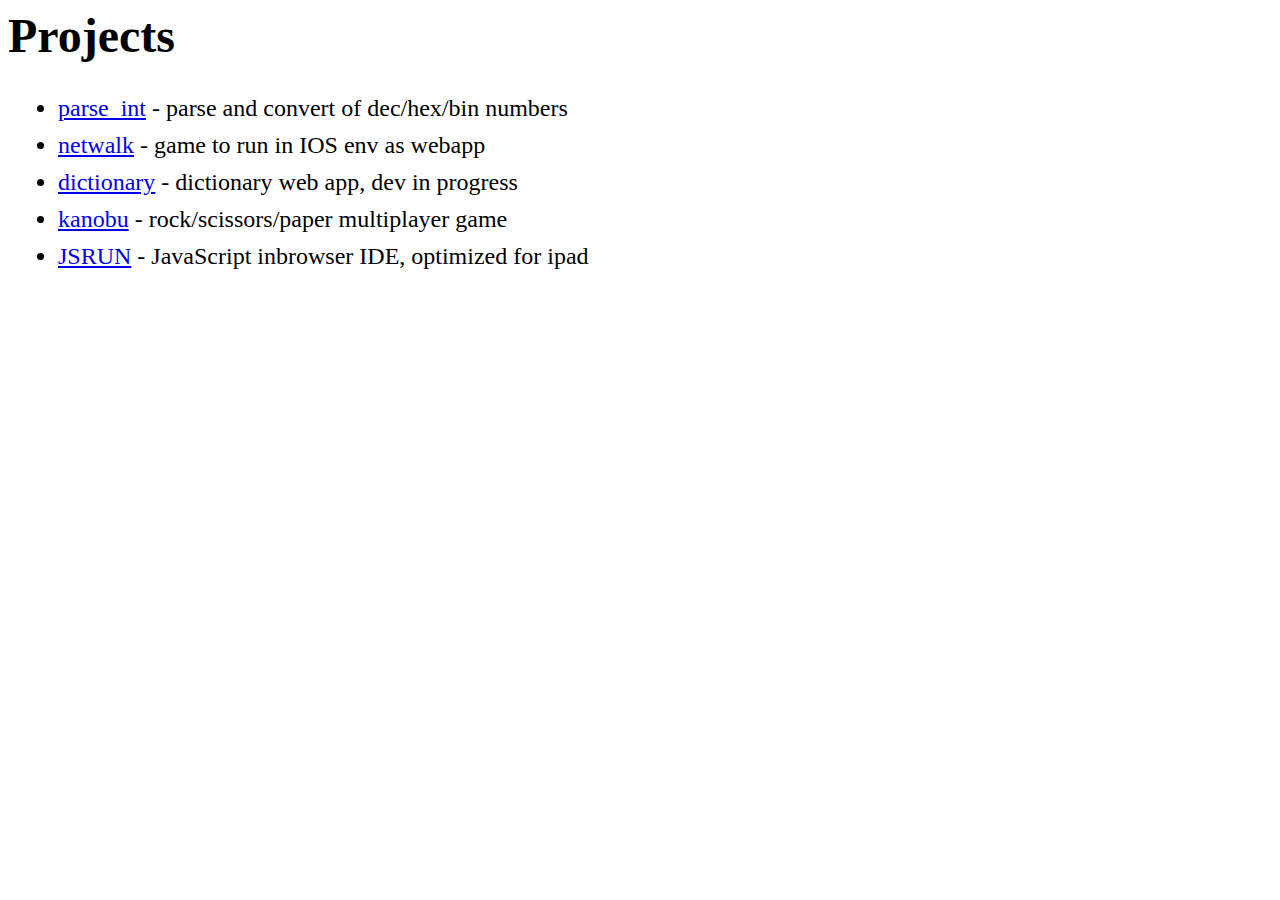
<file: index.html>
<html>
<head>
<title>Anton Teryaev's project list</title>
<style>
body {font-size:150%;}
li {margin:10px}
</style>
</head>
<body>
<h1>Projects</h1>
<ul>
    <li><a href="./parse_int/">parse_int</a> - parse and convert of dec/hex/bin numbers</li>
    <!--li><a href="./2score/l">2score</a> - game under development (<a href="./2score/test/test.html">ut</a>)</li-->
    <li><a href="./netwalk/">netwalk</a> - game to run in IOS env as webapp</li>
    <li><a href="./dictionary/">dictionary</a> - dictionary web app, dev in progress</li>
    <li><a href="./kanobu/">kanobu</a> - rock/scissors/paper multiplayer game</li>
	<li><a href="./jsrun/">JSRUN</a> - JavaScript inbrowser IDE, optimized for ipad</li>
</ul>
</body>
</html>
</file>
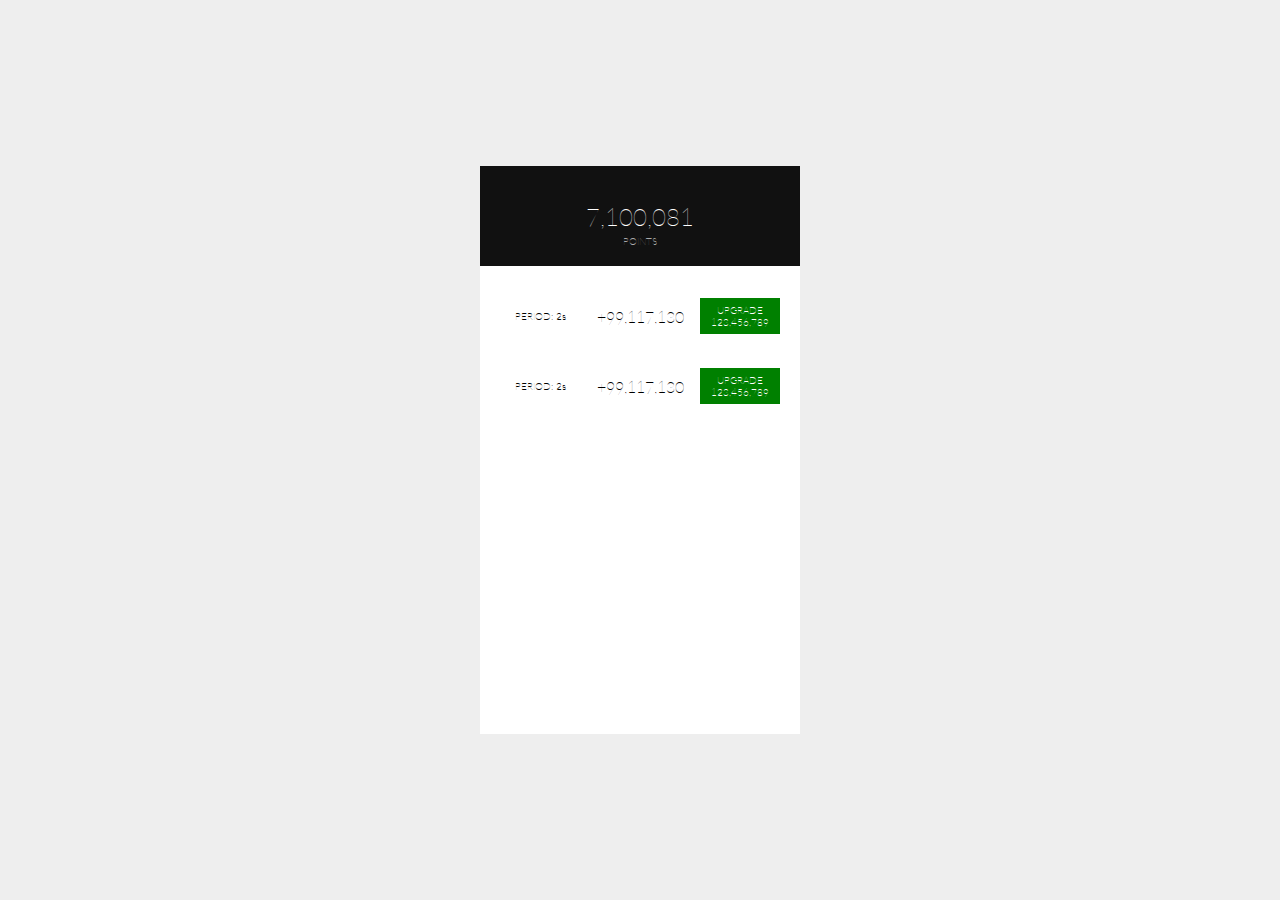
<file: 2score/index.html>
<!DOCTYPE html> 
<html>
<head>
	<meta charset="utf-8">
	<meta name="viewport" content="width=device-width, initial-scale=1.0, maximum-scale=1.0, xminimum-scale=1.0, user-scalable=no"/>
	<meta name="apple-mobile-web-app-capable" content="yes"/>
	<meta name="apple-mobile-web-app-status-bar-style" content="black-translucent"/>
	<meta name="apple-touch-fullscreen" content="yes"/>
	<meta name="format-detection" content="telephone=no"/>
	<meta name="touch-fullscreen" content="yes"/>
	<link href="https://fonts.googleapis.com/css?family=Lato:300,400,700,900,300italic,400italic,700italic,900italic" rel="stylesheet" type="text/css">
	
	<title>2score</title>
  
	<script src="../libs/animator.js"></script>
	<script src="../libs/divafw.js"></script>
	<script src="../libs/notifications.js"></script>
	<script src="js/score_generator.js"></script>
	<script src="js/bank.js"></script>
	<script src="game.js"></script>

	<style>
		body{padding:0;margin:0;background:#eee;}
		div.view{position:absolute;text-align:center;margin:auto;display:-webkit-box;-webkit-box-align:center;-webkit-box-pack:center;box-sizing: border-box;}
		div.view.scroll { z-index:-1;}
		* {-webkit-tap-highlight-color:rgba(0,0,0,0);-webkit-user-select:none;
			font-family:Lato, monospace,GeosansLight,GeosansLight,HelveticaNeue-CondensedBold,Helvetica Neue, Helvetica, HelveticaNeue-Light,ArialRoundedMTBold,times,tahoma,arial,Geometry, arial;
			xletter-spacing:1px;
			xfont-style:italic;
			font-weight: 100;
			
		}
		b {font-weight: 700;}
		#viewport>div {
			xbox-shadow:0 0 0px 1px rgba(0,0,0,0.25);xborder:1px solid red;
			webkit-transform:translate3d(0,0,0);
		}
	</style>
</head>

<body oncontextmenu="return false;"><div id="viewport" style="position:fixed;top:0;left:0;bottom:0;right:0;"></div></body>
</html>
</file>
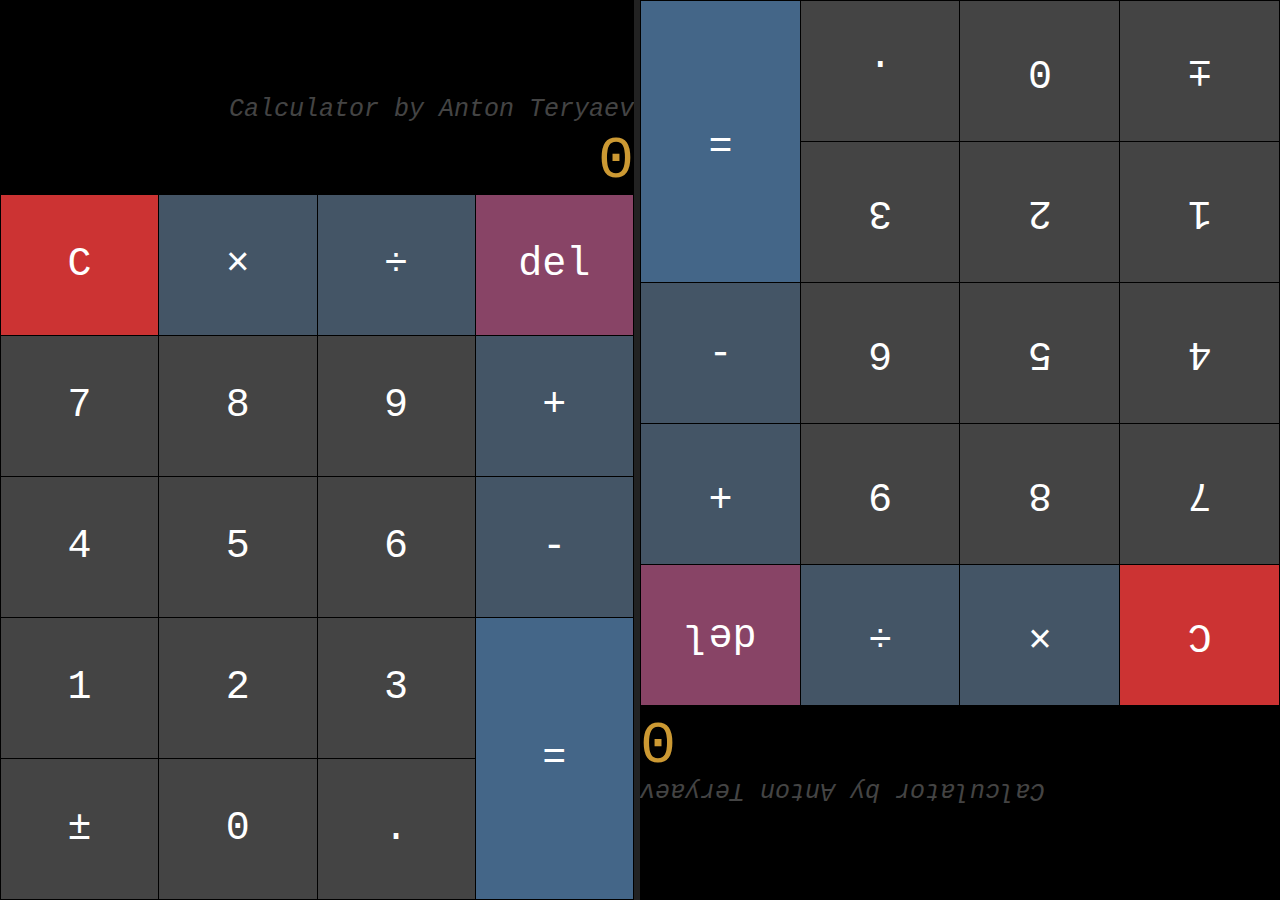
<file: 4calcs/index.html>
<!DOCTYPE html>
<html manifest="">

<title>4CALCS</title>
<link rel="apple-touch-icon" href="icon.png">
<link rel="icon" sizes="320x320" href="icon.png">
<meta name="apple-mobile-web-app-capable" content="yes">
<meta name="apple-mobile-web-app-status-bar-style" content="black">
<!--meta name="viewport" content="width=device-width, initial-scale=1.0, user-scalable=no, maximum-scale=2.0, minimum-scale=1.0"-->
<meta name="viewport" content="initial-scale=1.0, user-scalable=no, maximum-scale=1.0, minimum-scale=1.0">
<meta name="format-detection" content="telephone=no">
<meta content="text/html; charset=utf-8" http-equiv="Content-Type">

<script src="js/divafw.js"></script>
<script src="js/ui.js"></script>
<script src="js/calc.js"></script>
    
<style>
    body {padding:0;margin:0;background:#222;}
    div.view {position:absolute;margin:auto;display:-webkit-box;-webkit-box-align:center;-webkit-box-pack:center;box-sizing: border-box;}
    div.view.scroll { z-index:-1;}
    * {font-family:"Courier New";box-sizing:border-box;}
    input,input:active {-webkit-appearance:none;appearance:none;width:100%;border:0px;outline:0px;-webkit-tap-highlight-color:rgba(0,0,0,0);tap-highlight-color:rgba(0,0,0,0);}
    svg{display:block;margin:0;padding:0;display:-webkit-box;-webkit-box-align:center;-webkit-box-pack:center;box-sizing: border-box;}
</style>

<script>
window.onload = function() {
    
    function createUI() {
        var formula = new Formula();
        var ui = new CalcUI();

        function actionEqual(equalType) {

            var func = {"=":[function(e){return e;}, "", ""], 
                         "s":[function(e){return Math.sqrt(e);}, "&radic;(", ")"], 
                         "i":[function(e){return (1/e);}, "1/(", ")"]
                        }[equalType];


            var result = formula.evaluate(func[0]);
            ui.setHistory(func[1]+formula.getDisplay() +func[2] + " = " + result);
            formula.reset(result);
            ui.setDisplay(" = "+result);
        }

        ui.onDigit = function(digit) {formula.addDigit(digit);}
        ui.onOperator = function(oper) {formula.setOperator(oper);}
        ui.onBackspace = function() {formula.backspace();}
        ui.onClear = function() {formula.reset(0);}
        ui.onEqual = actionEqual;

        formula.onChange = function() {ui.setDisplay(formula.getDisplay());}
        return ui;
    }
    
    var ui = [createUI(), createUI(), createUI()];

    
    var ui_holder = [new AFW.View({top:0,left:0, right:"50%",marginRight:"0.5%", bottom:"0"}), 
                     new AFW.View({top:0,right:0,marginleft:"0.5%", left:"50%", bottom:"0"}),
                     new AFW.View({top:0,right:0,bottom:0,left:0})
                    ];
    ui_holder[0].appendChild(ui[0]);
    ui_holder[1].appendChild(ui[1]);
    ui_holder[2].appendChild(ui[2]);
    

    window.onresize = function() {
        AFW.removeChild(ui_holder[0]);
        AFW.removeChild(ui_holder[1]);
        AFW.removeChild(ui_holder[2]);
        
        document.getElementById("viewport").style.width = document.documentElement.clientWidth+"px";
        document.getElementById("viewport").style.height = document.documentElement.clientHeight+"px";
        
        if (document.documentElement.clientWidth > document.documentElement.clientHeight) {
            AFW.appendChild(ui_holder[0]);
            AFW.appendChild(ui_holder[1]);
            window.setTimeout(function() {ui[0].resize();ui[1].resize(true);}, 1);
        } else {
            AFW.appendChild(ui_holder[2]);
            window.setTimeout(function() {ui[2].resize();}, 1);
        }
    };

    window.onresize();

} //onload
</script>

<body>
<div id="viewport" style="position:fixed;top:0;left:0;"></div>
</body>

</html>
</file>
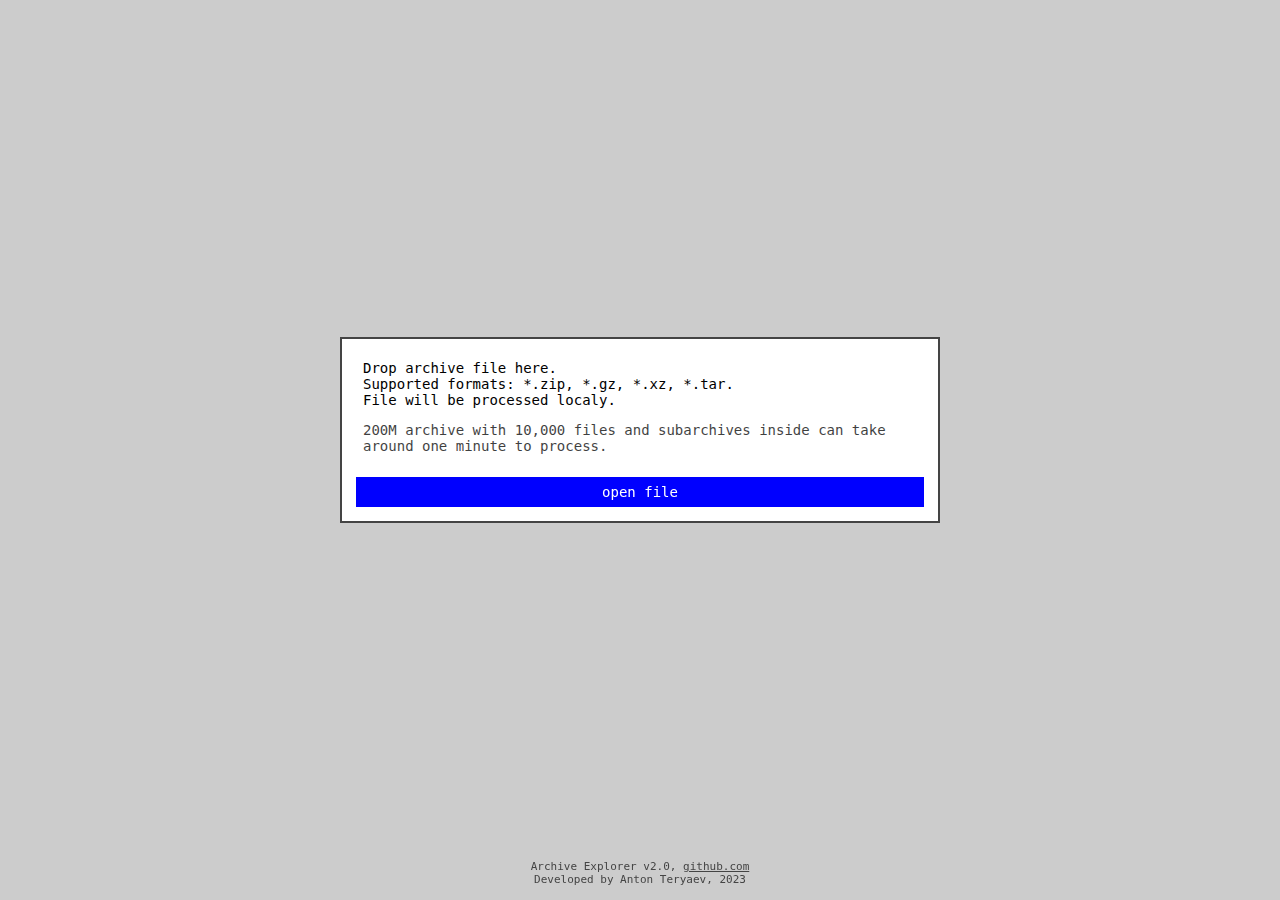
<file: archive-explorer/index.html>
<!doctype html><html lang="en"><head><meta charset="utf-8"/><meta name="viewport" content="width=device-width,initial-scale=1"/><meta name="theme-color" content="#000000"/><meta name="description" content="Archive content explorer. Supports XZ, ZIP, GZ, TAR formats."/><link rel="manifest" href="./manifest.json"/><title>Archive Explorer</title><script defer="defer" src="./static/js/main.196c10e8.js"></script><link href="./static/css/main.1c30b57f.css" rel="stylesheet"></head><body><noscript>You need to enable JavaScript to run this app.</noscript><div id="root"></div></body></html>
</file>
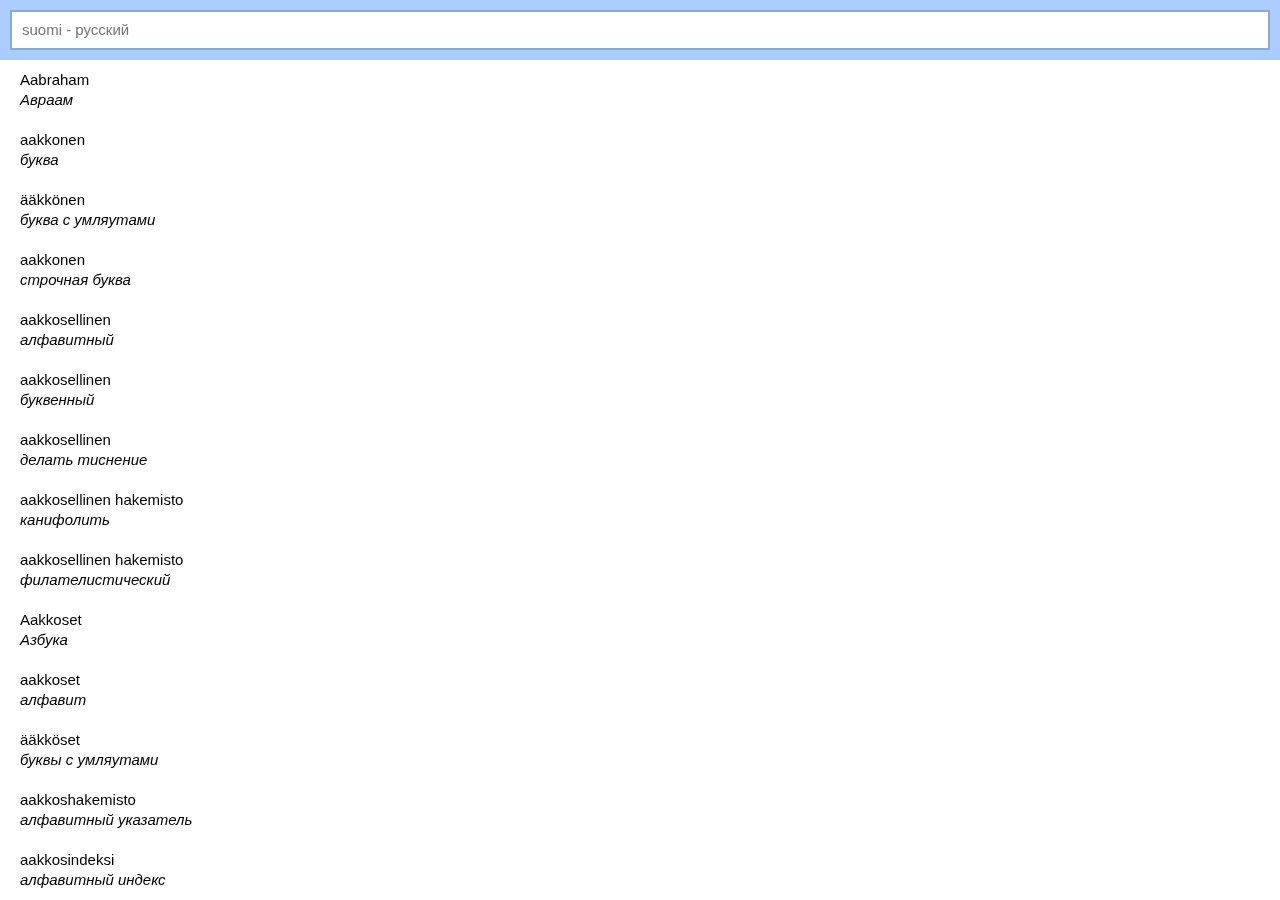
<file: dictionary/index.html>
<!DOCTYPE html>
<html manifest="dictionary.manifest">
<html>
    
<title>Suomi - Русский</title>
<link rel="apple-touch-icon" href="icon256.png">
<link rel="icon" sizes="256x256" href="icon256.png">
<meta charset="utf-8">
<meta name="viewport" content="width=device-width, initial-scale=1.0, user-scalable=no, maximum-scale=1.0, minimum-scale=1.0"/>
<meta name="apple-mobile-web-app-capable" content="yes"/>
<meta name="apple-mobile-web-app-status-bar-style" content="black"/>
<meta name="apple-touch-fullscreen" content="yes"/>
<meta name="format-detection" content="telephone=no"/>
<meta name="touch-fullscreen" content="yes"/>

<link href="./css/main.css" rel="stylesheet"/>
<script src="./js/dict.js"></script>
<script src="./js/dict_manager.js"></script>
<script src="./js/main.js"></script>
    
<body>
    <div id="webapp_content">
        <div style="background:#acf;position:fixed;height:60px;left:0;right:0;top:0px;z-index:2;">
            <form><input type="text" placeholder="suomi - русский" autocomplete="off" autocorrect="off" autocapitalize="off" spellcheck="false"/></form>
            <span id="clear_btn">
            <svg viewBox="0 0 60 60">
                <circle cx="30" cy="30" r="9" style="fill:#999"/>
                <path fill="none" stroke="#fff" stroke-width="2" d="M30,30 l-3,3 M30,30 l-3,-3 M30,30 l3,-3 M30,30 l3,3"/>
            </svg>
            </span>
        </div>
        <div id="result" style="">
            <div id="all"></div>
            <div id="load_next"></div>
        </div>
    </div>
</body>

</html>
</file>
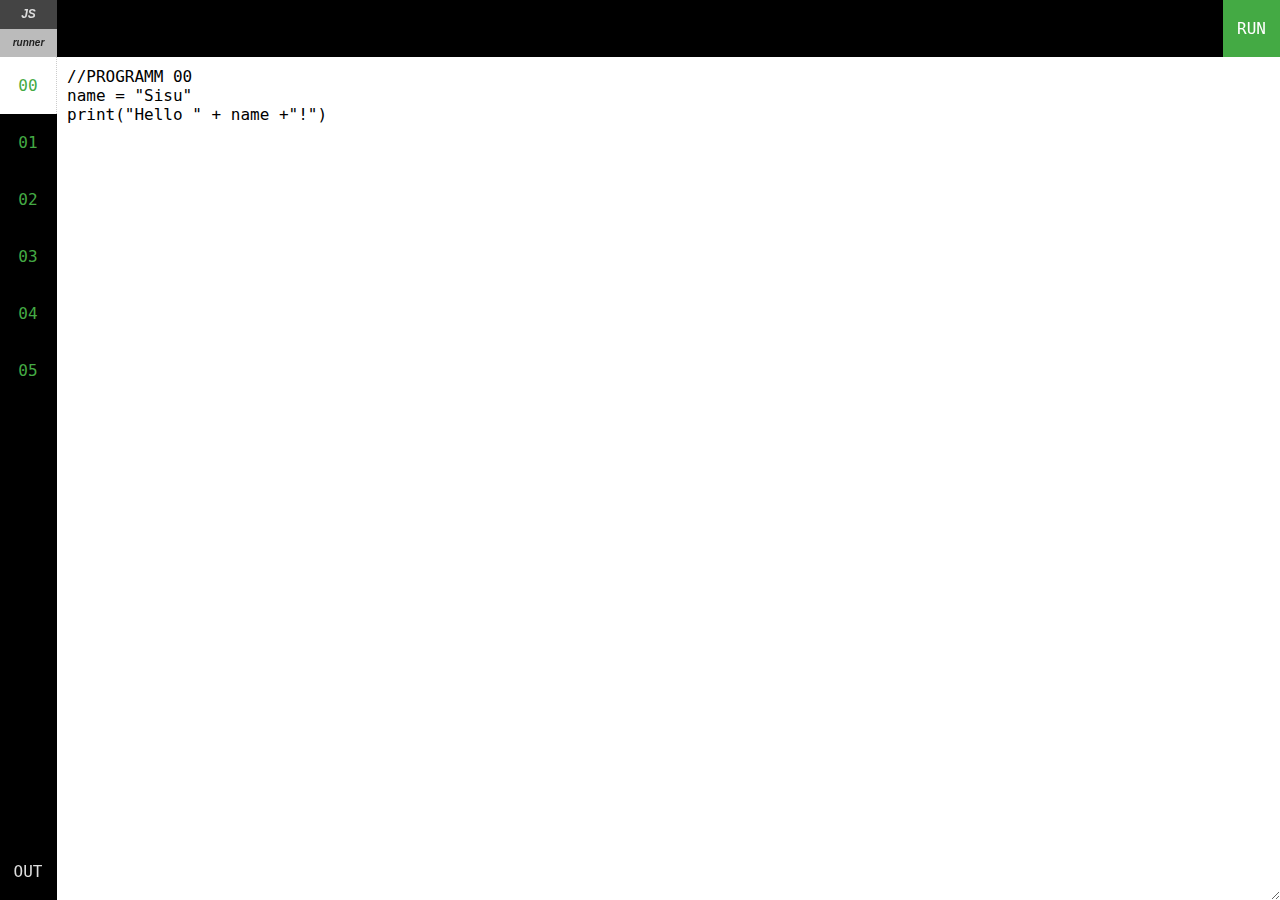
<file: jsrun/index.html>
<!DOCTYPE html>
<html manifest="">
<title>JSRUN</title>
<link rel="apple-touch-icon" href="icon.png">
<link rel="icon" sizes="200x200" href="icon.png">
<meta name="apple-mobile-web-app-capable" content="yes">
<meta name="apple-mobile-web-app-status-bar-style" content="black">
<meta name="viewport" content="width=device-width,initial-scale=1.0, maximum-scale=1.0, minimum-scale=1.0,user-scalable=0">
    <!--maximum-scale=2.0, minimum-scale=1.0-->
<meta name="format-detection" content="telephone=no">
<meta content="text/html; charset=utf-8" http-equiv="Content-Type">

<script src="js/utils.js"></script>
<script src="js/example.js"></script>
<script src="js/runner.js"></script>
<script src="js/afw.js"></script>
<script src="js/afw.textarea.js"></script>

<style>
html,body {padding:0;margin:0;background:#000;height:100%;overflow-y:scroll;-webkit-overflow-scrolling: touch;}
div.view {position:absolute;margin:auto;display:-webkit-box;-webkit-box-align:center;-webkit-box-pack:center;box-sizing: border-box;}
div.view.scroll { z-index:-1;}
* {box-sizing:border-box;font:16px monospace;}
textarea,input,input:active {-webkit-appearance:none;appearance:none;width:100%;border:0px;outline:0px;-webkit-tap-highlight-color:rgba(0,0,0,0);tap-highlight-color:rgba(0,0,0,0);border:0;border-radius:0}
svg{display:block;margin:0;padding:0;display:-webkit-box;-webkit-box-align:center;-webkit-box-pack:center;box-sizing:border-box;}
textarea {width:100%;height:100%;display:block;padding:5px 10px;}
</style>

<script>

var JsRunButton = function(bounds, txt, act) {
    var _this = this;
    var fg = bounds.color?bounds.color:"#fff";
    var bg = bounds.background?bounds.background:"#000";
    var longPressAction = null;
    var longPressActionDelay = 2000;
    var lbl_txt = new AFW.Label({top:0,right:0,left:0,bottom:0,color:fg}, txt);

    function longPressActionFunc() {
        if (longPressAction) longPressAction(_this);
        //console.log("longPressActionFunc")
    }
    
    this.setColors = function(pbg,pfg) {
        bg = pbg;
        fg = pfg;
        this.setBackground(bg);lbl_txt.setForeground(fg);
    }
    var superPressTimer = null;
    AFW.Button.call(this, bounds, act, 
                    function() {this.setBackground(fg);lbl_txt.setForeground(bg);if (!superPressTimer) superPressTimer=setTimeout(longPressActionFunc, longPressActionDelay)}, 
                    function() {this.setBackground(bg);lbl_txt.setForeground(fg);clearTimeout(superPressTimer);superPressTimer=null;});
    this.appendChild(lbl_txt);

    this.getTxt = function() {return txt;}
    this.setTxt = function(new_txt) {txt = new_txt;lbl_txt.setHtml(txt);}


    
    this.setLongPressAction = function(p_longact, p_delay) {
        longPressAction = p_longact;
        longPressActionDelay = p_delay;
    }
}

var JSRUN;// = {};
    
function loadState() {
    JSRUN = getLocalStorageValue("JSRUN");
    if (!JSRUN) {
        JSRUN = {outIsOn:false,programmText:programms,currentProgramm:0}
    }
}
    
loadState();
    
    
window.onload = function() {
    AFW.default.fontSize="auto";
    
    var WIDTH = 57;
    
    var view_logo = new AFW.Label({top:0,left:0,width:WIDTH,height:WIDTH/2,background:"#444",color:"#ddd",font:"italic bold 12px arial"},"JS");
    var view_logo2 = new AFW.Label({top:WIDTH/2,left:0,width:WIDTH,height:WIDTH/2,background:"#bbb",color:"#222",font:"italic bold 10px arial"},"runner");

    var view_print = new AFW.Textarea({bottom:0,top:0,right:0,left:WIDTH,top:"50%",background:"#ddd",xborder:"10px solid white"});
    var btn_out = new JsRunButton( {left:0,bottom:0,width:WIDTH,height:WIDTH,margin:0,background:"#ddd",color:"#000", borderRight:"1px dotted rgba(0,0,0,0.2)"}, "OUT", toggleOut);
    var view_code_out = new AFW.View({top:WIDTH,left:WIDTH, right:0,bottom:0});
    var view_wrappers = new AFW.View({top:0,height:WIDTH,left:0,right:WIDTH});
    var btn_run = new JsRunButton( {right:0,top:0,width:WIDTH,height:WIDTH,margin:0,background:"green",color:"#fff"}, "RUN", run);
    var view_fixed_header = new AFW.View({top:0,height:WIDTH,left:WIDTH,right:0});
    //view_fixed_header.appendChild(view_wrappers);
    view_fixed_header.appendChild(btn_run);

    window.setInterval(function() {view_fixed_header.applyStyles({top:Math.max(0, window.document.body.scrollTop)})}, 50);

    view_print.setReadonly(true);
   
    wrappers = ['"_"', '(_)', '{_}', '[_]', 'for(i=0;i<10;i++){\n  _\n}', 'if (  ) {\n  _\n}', '=', '!', '>', '<', '+', '/', '*', ';','.',','];
	  view_wrappers.getHtmlDiv().style.overflow="hidden";
    
    for (i in wrappers) {
        var btn = new JsRunButton( {left:i*WIDTH,top:0,width:WIDTH,height:WIDTH,background:"#000", color:"#faa"}, wrappers[i].substr(0,3).replace("_",""), wrap);
        btn.wrapper = wrappers[i];
        view_wrappers.appendChild(btn);
    }
    
    
    var tab = [];
    var tabsToShow = 6;
    
    for(var i=0;i<tabsToShow;i++) {
        var t = {};
        t.saved = true;
        var btnTxt = ("0"+(i));
        var txtPrg = JSRUN.programmText[i]?JSRUN.programmText[i]:"";
        var btnStyle = {left:0,top:WIDTH+WIDTH*i,width:WIDTH,height:WIDTH,margin:0,borderRight:"1px dotted rgba(0,0,0,0.2)"};
        t.btn = new JsRunButton(btnStyle, btnTxt, switchTab);
        t.btn.setColors("#fff", "#4a4");
        t.btn.tabIndex = i;
        
        
        t.txt = new AFW.Textarea({top:0,left:0,right:0,bottom:0,background:"#fff"}, onTxtChange);
        t.txt.title = btnTxt;
        t.txt.setValue(txtPrg);
        t.txt.scrollTop();

        t.txt.onblur = function() {view_fixed_header.removeChild(view_wrappers);}
        t.txt.onfocus = function() {view_fixed_header.appendChild(view_wrappers);deactivateOut();}
        view_code_out.appendChild(t.txt);
        tab[i] = t;
        AFW.appendChild(t.btn);
    }

    AFW.appendChild(view_code_out);
    AFW.appendChild(view_fixed_header);
    AFW.appendChild(btn_out);
    AFW.appendChild(view_logo);
    AFW.appendChild(view_logo2);
    
    var txtChangeTimer = null;
    function onTxtChange() {
        if (txtChangeTimer) return;
        txtChange = window.setTimeout(function() {
            tab[JSRUN.currentProgramm].saved = (JSRUN.programmText[JSRUN.currentProgramm] == tab[JSRUN.currentProgramm].txt.getValue());
            syncButtons();
            txtChangeTimer = null;
        }, 300);
    }

    function syncButtons() {
        var nofTabs = tab.length;
        for(var i=0;i<nofTabs;i++) {
            var btnTxt = "0"+i;
            if (tab[i].saved) {
                tab[i].btn.setTxt(btnTxt);
                if (i==JSRUN.currentProgramm) {
                    btn_run.setTxt("RUN");
                    btn_run.setColors("#4a4", "#fff");
                }
            } else {
                tab[i].btn.setTxt("<span style=visibility:hidden>*</span>"+btnTxt + "<span style=visibility:visible>*</span>");
                if (i==JSRUN.currentProgramm) {
                    btn_run.setTxt("SAVE");
                    btn_run.setColors("#46a", "#fff");  
                } 

            }
        }
    }

    function saveState() {
        JSRUN.programmText[JSRUN.currentProgramm] = tab[JSRUN.currentProgramm].txt.getValue();
        setLocalStorageValue("JSRUN", JSRUN);
        tab[JSRUN.currentProgramm].saved = true;
    }

    function currentEditor() {
        return tab[JSRUN.currentProgramm].txt;
    }

    function onTabLongPress() {
        if (currentEditor().getValue() == "") {
            currentEditor().wrapAtCaret(programms[JSRUN.currentProgramm], "");
        } else {
            currentEditor().focus();
            currentEditor().selectAll();
            currentEditor().wrapAtCaret("", "");
        }
    }
    
    function switchTab(sender) {
        if (JSRUN.currentProgramm == sender.tabIndex) return;
        JSRUN.currentProgramm = sender.tabIndex;
        var nofTabs = tab.length;
        for(var i=0;i<nofTabs;i++) {
            if (i==JSRUN.currentProgramm) continue;
            tab[i].txt.blur();
            tab[i].btn.setColors("#000", "#4a4");
            view_code_out.removeChild(tab[i].txt);
            tab[i].btn.setLongPressAction(null, 1000);
        }

        tab[JSRUN.currentProgramm].btn.setColors("#fff", "#4a4");
        view_code_out.appendChild(tab[JSRUN.currentProgramm].txt);
        //tab[JSRUN.currentProgramm].txt.focus();
        tab[JSRUN.currentProgramm].btn.setLongPressAction(onTabLongPress, 1000);
        t.btn.setLongPressAction(onTabLongPress, 1000);
        syncButtons();
    }
    
    function toggleOut() {
        if (!JSRUN.outIsOn) {
            activateOut();
        } else {
            deactivateOut()
        }
    }
    
    function activateOut() {
        btn_out.setColors("#ddd", "#000");
        AFW.appendChild(view_print);
        view_code_out.applyStyles({bottom:"49.9%"});
        view_print.scrollBottom();
        JSRUN.outIsOn = true;
        currentEditor().blur();
    }
    
    function deactivateOut() {
        btn_out.setColors("#000","#ddd");
        AFW.removeChild(view_print);
        view_code_out.applyStyles({bottom:0})
        JSRUN.outIsOn = false;
    }
    
    var initProgramm = JSRUN.currentProgramm;
    JSRUN.currentProgramm = -1;
    switchTab(tab[initProgramm].btn);
    deactivateOut()

    ////////////////////
    var prints = [];
    
    RUNNER_ENV.appendToLog = function(txt) {prints.push(txt);}
    RUNNER_ENV.clearLog = function() {prints = [];view_print.setValue("=== START "+currentEditor().title + " ===\n");}
    
    function flushPrints() {
        var txt = prints.shift();
        if (txt) {
            view_print.setValue(txt+"\n"+view_print.getValue());
            view_print.scrollTop();
            //view_print.setValue(""+view_print.getValue()+txt+"\n");
            //view_print.scrollBottom();
            window.setTimeout( flushPrints, 10);
        }
    }
    
    var running= false;
    function run() {
        if (running) return;
        if (!tab[JSRUN.currentProgramm].saved) {
            saveState();
            syncButtons();
            return;
        }
        running = true;
        activateOut();
        RUNNER_ENV.appendToLog("=== START "+currentEditor().title + " ===");
        flushPrints();
        //RUNNER_ENV.clearLog();
        
        window.setTimeout( function() {
            RUN(currentEditor().getValue());
            RUNNER_ENV.appendToLog("==== END "+currentEditor().title +" ====");
            view_print.scrollBottom();
            flushPrints();
            running= false;
        }, 200);
    }
    ///////////////////////////////
    
    function wrap(sender) {
        if (sender.wrapper.split("_").length==2)
            currentEditor().wrapAtCaret(sender.wrapper.split("_")[0], sender.wrapper.split("_")[1]);   
        else
            currentEditor().wrapAtCaret(sender.wrapper, "");   
    }
    

} //onload
</script>

<body>
<div id="viewport" style="position:fixed;top:0;left:0;bottom:0;right:0;"></div>
</body>

</html>
</file>
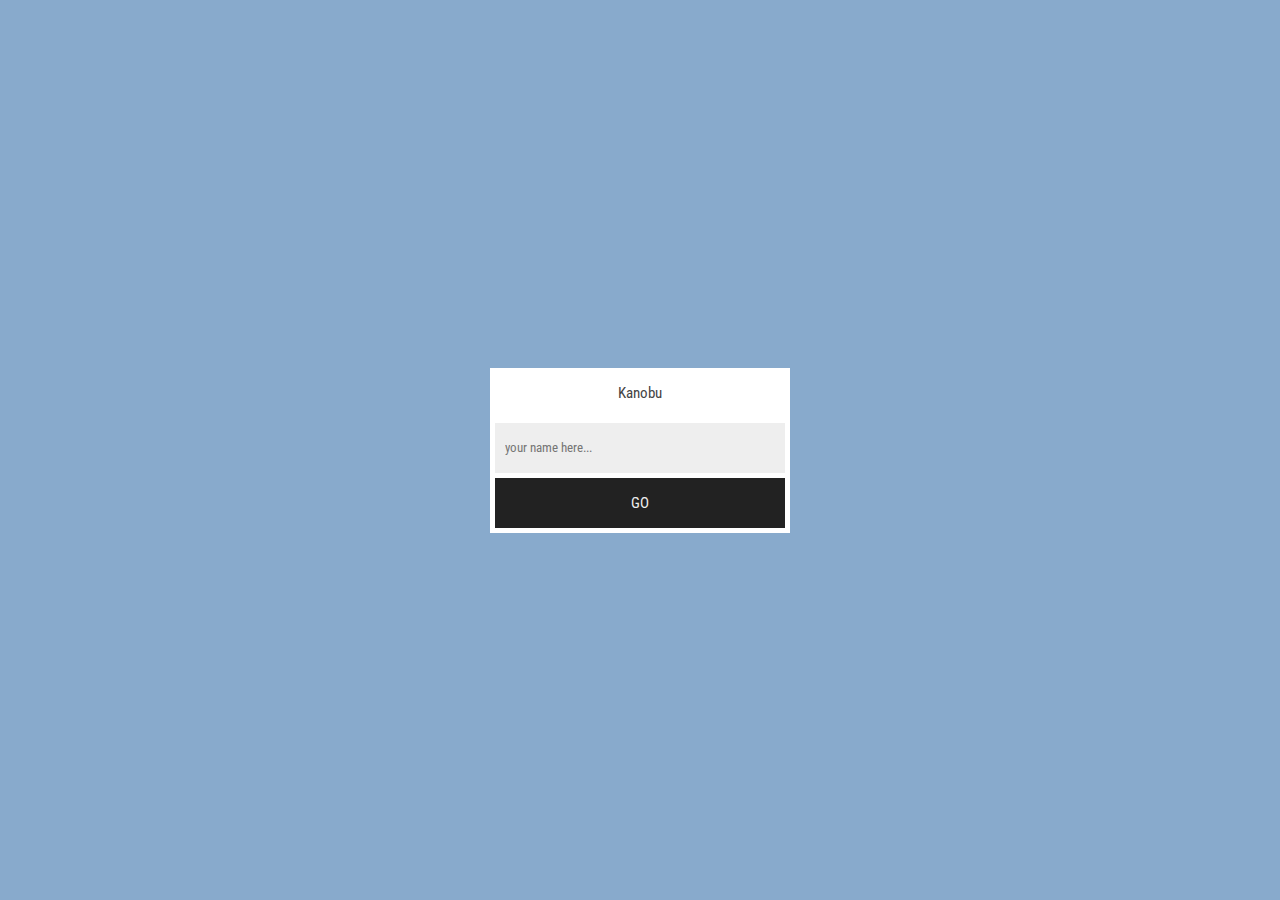
<file: kanobu/index.html>
<!DOCTYPE html>
<html manifest="">

<title>BUKANO</title>
<meta name="apple-mobile-web-app-capable" content="yes">
<meta name="apple-mobile-web-app-status-bar-style" content="black">
<meta name="viewport" content="width=device-width, initial-scale=1.0, user-scalable=no, maximum-scale=2.0, minimum-scale=1.0">
<meta name="format-detection" content="telephone=no">
<meta content="text/html; charset=utf-8" http-equiv="Content-Type">

<script src="js/utils.js?"></script>
<script src="js/model.js?"></script>
<script src="js/ui.js?"></script>
<script src="js/divafw.js?"></script>

<link href="https://fonts.googleapis.com/css?family=Roboto+Condensed:700" rel="stylesheet">

<style>
  body {padding:0;margin:0;background:#8ac;}
  div.view {position:absolute;margin:auto;display:-webkit-box;-webkit-box-align:center;-webkit-box-pack:center;box-sizing: border-box;}
  div.view.scroll { z-index:-1;}
  * {font-family:'Roboto Condensed',sans-serif;box-sizing:border-box;}
  input,input:active {-webkit-appearance:none;appearance:none;width:100%;border:0px;outline:0px;-webkit-tap-highlight-color:rgba(0,0,0,0);tap-highlight-color:rgba(0,0,0,0);}
</style>

<script>

var M = new Model();

window.onload = function() {

    {
        var deviceWidth = Math.round(document.documentElement.clientWidth);
        var deviceHeight = Math.round(document.documentElement.clientHeight);
        if (Math.min(deviceWidth,deviceHeight)>640) {
            document.querySelector("meta[name=viewport]").content = "initial-scale=2, user-scalable=no,maximum-scale=2.0";
        }
    }

    var timer = null;
    var login, sendPlayReq, showGame;
    var wnd = [];
  

    function switchWnd(wndname) {
        for(var w in wnd) { AFW.removeChild(wnd[w]); }
        AFW.appendChild(wnd[wndname]);
        return wnd[wndname];
    }
    
    /////////// WINDOWS ///////////////

    function showError(msg, action) {
        window.clearTimeout(timer);
        var w = switchWnd("error");
        w.setError(msg);
        w.setAction(action);
    }

    function showResults() {
        switchWnd("result").sync();
        if (M.isWaiting()) {
            timer = window.setTimeout(sendResultReq, 2000);
        }
    }

    function showGame() {
        window.clearTimeout(timer);
        switchWnd("game");
    }

    function showLogin() {
        window.clearTimeout(timer);
        var w = switchWnd("login");
        w.focus();
        return w;
    }

    function showLoading() {
        window.clearTimeout(timer);
        switchWnd("loading")
    }

    /////////// SENDERS ///////////////

    function login(sender) {
        var isSameLoginInModel = (sender.getLogin() == M.getUserName());

        if (!M.needSignUp() && isSameLoginInModel) {
            showLoading();
            sendResultReq();
        }
        else {
            sendUserCreate(sender);
        }
    }

    function sendUserCreate(sender) {
        var isTooShort = sender.getLogin().length<3;
        if (isTooShort) {
            var generatedName = "Guest" + (Math.round(Math.random()*10000));
            sender.setLogin(generatedName);
            showError("USE 3+ NUMS OR LETTERS FOR NAME", showLogin);
            return;
        }
        showLoading();
        RestApi.get(["user", sender.getLogin()], handleUserCreate);
    }

    function sendResultReq() {
        RestApi.get(["result",M.getUserId()], handlePlayResp);
    }

    function sendPlayReq(choice) {
        showLoading();
        RestApi.get(["play",M.getUserId(),choice], handlePlayResp);
    }
    
    /////////// HANDLERS ///////////////
    
    function handleUserCreate(json) {
        if (!json || !json.status) json = {status:"UNKNOWN ERROR"};
        switch (json.status) {
            case "NETWORK ERROR":
            case "UNKNOWN ERROR":
                showError(json.status, showLogin);
                break;
            case "OK":
                M.reset();
                M.setUserId(json.userid);
                showResults();
                break;
        }
    }
    
    function handlePlayResp(json) {
        if (!json || !json.status) json = {status:"UNKNOWN ERROR"};

        switch (json.status) {
            case "LOGIN ERROR":
                M.reset();
                showError(json.status, showLogin);
                break;
            case "UNKNOWN ERROR":
                showError(json.status, showResults);
                break;
            case "OK":
                M.setResults(json.results);
                showResults();
                break;
            case "ALREADY PLAYING ERROR":
                M.setResults(json.results);
                showError(json.status, showResults);
                break;
        }
    }
  
  
    wnd = {
        login:   new WindowLogin(login),
        error:   new WindowError(),
        loading: new WindowLoading(),
        game:    new WindowGamePlay(sendPlayReq),
        result:  new WindowResult(showGame)
    };
  
    showLogin().setLogin(M.getUserName());

} //onload

</script>

<body>
<div id="viewport" style="position:fixed;top:0;left:0;bottom:0;right:0;"></div>
</body>

</html>
</file>
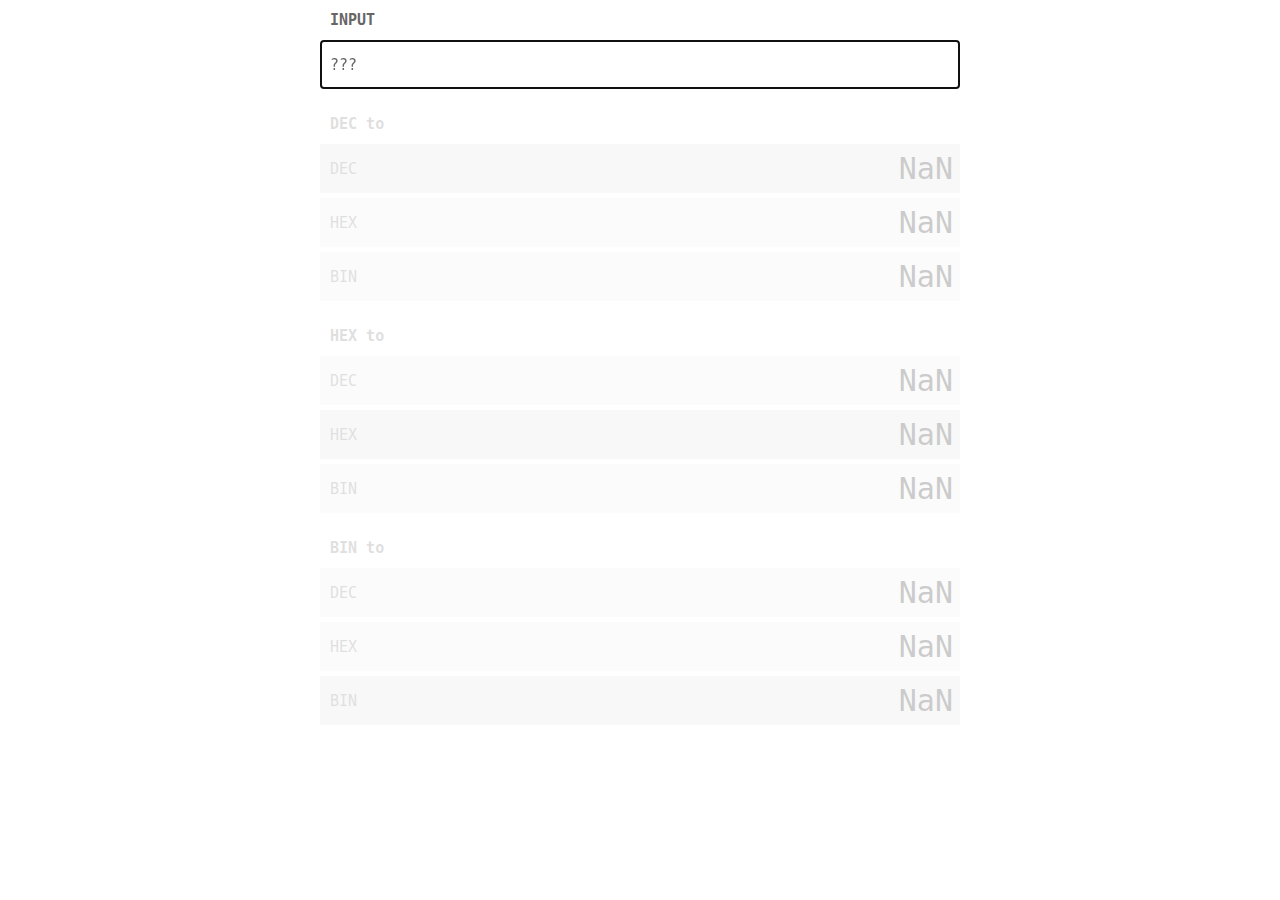
<file: parse_int/index.html>
<html>
<title>DEC-HEX-BIN</title>
	<style>
		body {padding:0;margin:0;}
		body>div {width:50%;margin:0 auto;padding:0;}
		body>div>div {margin-bottom:20px;}

		* {font-family:monospace;font-size:30px;line-height:30px;}
		
		h2 {margin:5px 10px;color:#666;font-size:50%;}
		
		input {
			box-sizing:border-box;
			text-align:right;
			padding:5px;
			margin:5px 0;
			display:block;
			background:#fff;
			border:2px solid #000;
			width:100%;
		}
		input[readonly] {border:2px solid #eee;background:#eee;}
		input[readonly].thesame {border:2px solid #ddd;background:#ddd;}
		span {display:block;position:absolute;padding:5px;margin:5px;color:#666;font-size:50%;}
		div.nan {opacity:0.2;}
	</style>
	
<script>
	var num_base_value = [10, 16, 2];
	var num_base_name  = ["DEC", "HEX", "BIN"];
	
		window.onload = function() {
			var inp = document.getElementById("text1");

			function saveToLocalStorage() {
				if (!window.localStorage) return;
				window.localStorage["inputValue1"] = inp.value;
			}
			
			function loadFromLocalStorage() {
				if (!window.localStorage || !window.localStorage["inputValue1"]) return;
				inp.value = window.localStorage["inputValue1"];
			}
			
			function sync() {
				saveToLocalStorage();

				var str = inp.value.toLowerCase();

				//000123 to 123
				var strNoZero = str;
				while(strNoZero.charAt(0) === '0')  strNoZero = strNoZero.substr(1);
				
				
				//0x0012d to 12d
				var strNoZeroNoX = str;
				if (strNoZeroNoX.charAt(0) == '0' && strNoZeroNoX.charAt(1) == 'x') strNoZeroNoX = strNoZeroNoX.substr(2);
				while(strNoZeroNoX.charAt(0) == '0')  strNoZeroNoX = strNoZeroNoX.substr(1);
				
				if (strNoZeroNoX=="") strNoZeroNoX = "0";
				if (strNoZero=="") strNoZero = "0";
				
				var int_10 = parseInt(str, 10);
				var int_16 = parseInt(str, 16);
				var int_02 = parseInt(str, 02);
				
				if (int_10.toString(10) != strNoZero) int_10 = NaN;
				if (int_16.toString(16) != strNoZeroNoX) int_16 = NaN;
				if (int_02.toString(02) != strNoZero) int_02 = NaN;
				
				
				document.getElementById("text_10_10").value = int_10.toString(10);
				document.getElementById("text_10_16").value = int_10.toString(16);
				document.getElementById("text_10_02").value = int_10.toString(2);
				
				document.getElementById("text_16_10").value = int_16.toString(10);
				document.getElementById("text_16_16").value = int_16.toString(16);
				document.getElementById("text_16_02").value = int_16.toString(2);
				
				document.getElementById("text_02_10").value = int_02.toString(10);
				document.getElementById("text_02_16").value = int_02.toString(16);
				document.getElementById("text_02_02").value = int_02.toString(2);
				
				document.getElementById("div_10").className=isNaN(int_10)?"nan":"";
				document.getElementById("div_16").className=isNaN(int_16)?"nan":"";
				document.getElementById("div_02").className=isNaN(int_02)?"nan":"";
			}
			
			inp.onchange  = sync;
			inp.onkeyup  = sync;
			inp.onmouseup  = sync;
			inp.oninput = inp.onpaste = sync;
			
			
			inp.focus();
			window.setTimeout(function(){inp.select();}, 1);

			loadFromLocalStorage();
			sync();
		};
</script>
<body>
	
	<div>
		
		<div class="">
		<h2>INPUT</h2>
		<span>???</span>
		<input type=text id=text1 value="" onfocus="this.select()">
		</div>
		
		<div id="div_10">
		<h2>DEC to</h2>
		<span>DEC</span>
		<input class="thesame" type=text id=text_10_10 value="" readonly>
		<span>HEX</span>
		<input type=text id=text_10_16 value="" readonly>
		<span>BIN</span>
		<input type=text id=text_10_02 value="" readonly>
		</div>
		
		<div id="div_16">
		<h2>HEX to</h2>
		<span>DEC</span>
		<input type=text id=text_16_10 value="" readonly>
		<span>HEX</span>
		<input class="thesame" type=text id=text_16_16 value="" readonly>
		<span>BIN</span>
		<input type=text id=text_16_02 value="" readonly>
		</div>
		
		<div id="div_02">
		<h2>BIN to</h2>
		<span>DEC</span>
		<input type=text id=text_02_10 value="" readonly>
		<span>HEX</span>
		<input type=text id=text_02_16 value="" readonly>
		<span>BIN</span>
		<input class="thesame" type=text id=text_02_02 value="" readonly>
		</div>
		
	</div>

</body>
</html>
</file>
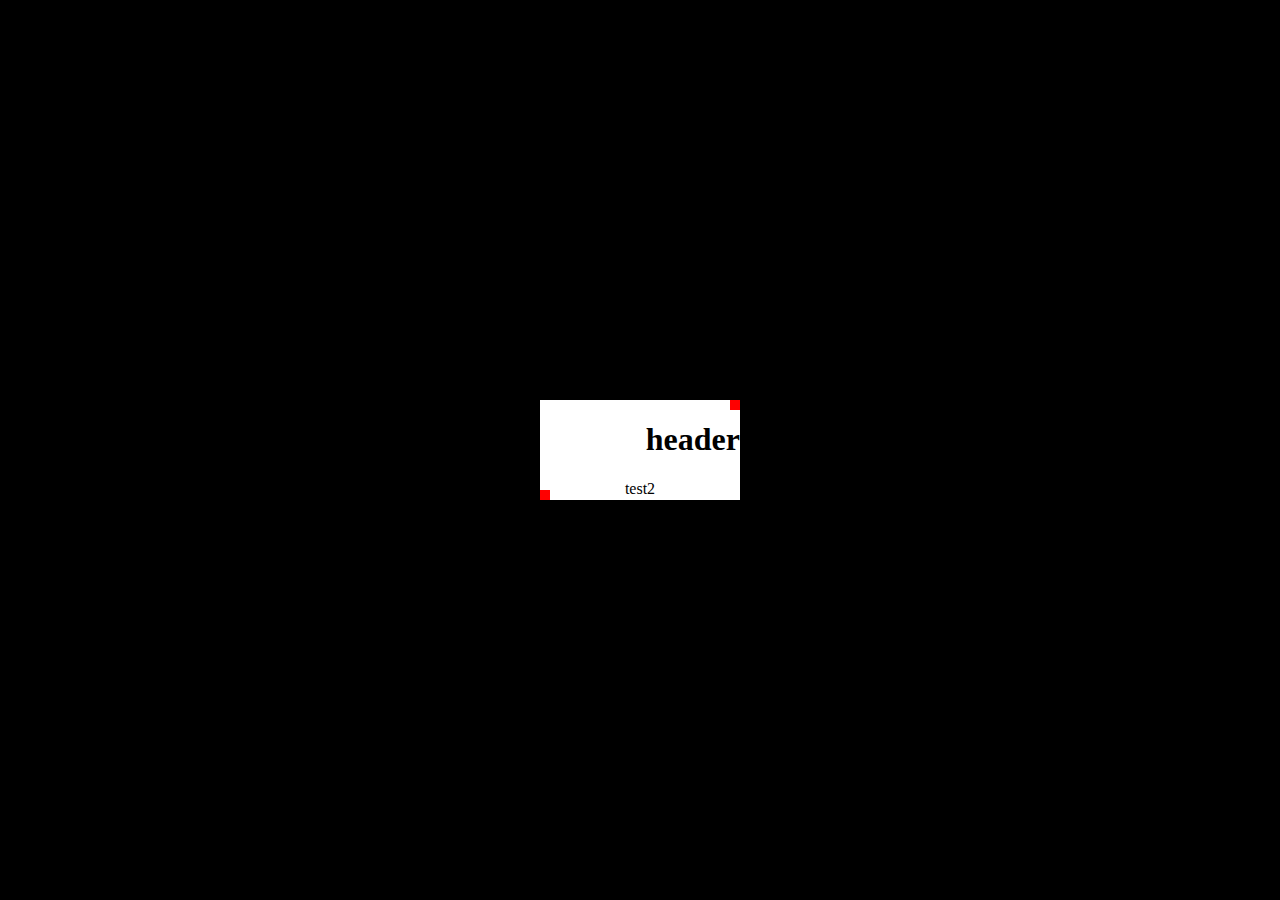
<file: webapptest/webapp.html>
<!DOCTYPE html>
<html>
<meta charset="utf-8">
<!--meta name="viewport" content="width=device-width, initial-scale=0.5, maximum-scale=2.0, xminimum-scale=1.0, user-scalable=no"/-->
<meta name="viewport" content="initial-scale=2.0, user-scalable=no"/>
<meta name="apple-mobile-web-app-capable" content="yes"/>
<meta name="apple-mobile-web-app-status-bar-style" content="black-translucent"/>
<meta name="apple-touch-fullscreen" content="yes"/>
<meta name="format-detection" content="telephone=no"/>
<meta name="touch-fullscreen" content="yes"/>


<style>
    body{padding:0;margin:0;background:#000;}
    body>div{padding:0;margin:auto;background:#fff;position:absolute;top:0;left:0;bottom:0;right:0;}
</style>

<script>
    
    function AUTO_VIEWPORT() {
        
        var curentZoom = 1.0;
        //var output = document.querySelector("#output");
        //output.innerHTML = (screen.width + " % " + document.documentElement.clientWidth);
        window.onresize = function() {
            var viewport = document.querySelector("body>div");// window.document.getElementById("screen");
            //output.innerHTML = (screen.width + " % " + screen.availWidth+"%"+window.innerWidth);
            viewport.style.margin="auto";
            viewport.style.right="0";
            viewport.style.left="0";
            viewport.style.top="0";
            viewport.style.bottom="0";
            var deviceWidth = Math.round(document.documentElement.clientWidth*curentZoom);//window.outerWidth;
            var deviceHeight = Math.round(document.documentElement.clientHeight*curentZoom);//window.outerHeight;
            var renderWidth = 200;
            var renderHeight = 100;
            viewport.style.width = renderWidth+"px";
            viewport.style.height = renderHeight+"px";
            //
            //console.log("resized: "+deviceWidth + "/" + renderWidth);

            var metaElement = document.querySelector("meta[name=viewport]");
            var needScaleW= (deviceWidth/renderWidth);
            var needScaleH= (deviceHeight/renderHeight);
            var needScale = Math.min(needScaleW, needScaleH);

            curentZoom = needScale;
            //window.setTimeout(function() {
                metaElement.content = "initial-scale="+(Math.round(needScale*10000)/10000.0)+", user-scalable=no,maximum-scale=100.0";
            //}, 10);
            
            console.log(metaElement.content);
        }
        window.onresize();   
    }
    
    
    
    
    window.onload = function() {
        AUTO_VIEWPORT();
    }
    
    /*
    window.onload = function() {
        var webapp_content = window.document.getElementById("webapp_content");
        webapp_content.style.maxWidth="200px";
        //webapp_content.style.minWidth="330px";
        webapp_content.style.maxHeight="100px";
        console.log(webapp_content+"loaded!");
        
        var curentZoom = 1.0;
        window.onresize = function() {
            
            var deviceWidth = document.documentElement.clientWidth*curentZoom;
            var renderWidth = 200;
            //
            
            console.log("resized: "+deviceWidth + "/" + renderWidth);
            
            var metaElement = document.querySelector("meta[name=viewport]");
            metaElement.content = "initial-scale="+(deviceWidth/200)+", user-scalable=no,maximum-scale=100.0";
            
            curentZoom = (deviceWidth/200);
            console.log(metaElement.content)
        }
        
        
        window.onresize();
        
        if (WebApp.onload) WebApp.onload();
        
    }
    
    
    
    WebApp.setViewPortSize(200,200);
    
    WebApp.onload = function() {
        
    }
    */
    
</script>
    
<body>
    <div id="webapp_content">
        <div style="position:absolute;width:10px;height:10px;background:red;bottom:0;"></div>
        <div style="position:absolute;width:10px;height:10px;background:red;top:0;right:0"></div>
        <h1 style="text-align:right">header</h1>
        <center id="output">test2</center>
    </div>
</body>
</html>
</file>
<file: archive-explorer/static/css/main.1c30b57f.css>
:root{--color-hover:#def;--color-selected:blue;--color-darkest:#444}*{box-sizing:border-box;font-family:monospace,Courier,Courier New;font-size:14px;margin:0;padding:0}body{background:#ccc}.app{bottom:0;display:flex;flex-direction:column;left:0;margin:2px;min-width:240px;position:fixed;right:0;top:0}@media only screen and (min-width:768px) and (min-height:768px){.app{margin:.5rem}}.dialog{align-items:center;align-items:stretch;background:#fff;border:2px solid #444;border:2px solid var(--color-darkest);display:flex;flex-direction:column;margin:auto;max-width:600px;padding:1rem;width:90%}.dialog>div{word-wrap:break-word;overflow-wrap:break-word;overflow-x:hidden;padding:.5rem;white-space:pre-wrap}.dialog>.logs{background:#444;background:var(--color-darkest);border:.5rem solid #444;border:.5rem solid var(--color-darkest);color:#def;color:var(--color-hover);height:8rem;margin-top:.5rem;max-height:8rem;overflow:hidden;padding:0;text-overflow:ellipsis}.filelist{xborder-top:2px solid #000;background:#fff;flex:1 1;overflow-y:scroll}.preview .filelist{background:#ddd}.fileRow{color:#000;cursor:pointer;display:grid;grid-template-columns:auto 90px;margin:0 .5rem;padding:.5rem}.fileRow.selected{xcolor:#fff!important;xfont-weight:bold;background:#44f;color:#fff}.fileRow>div{xcolor:#555;overflow:hidden;overflow-wrap:break-word;text-align:left}.fileRow>div:last-child{text-align:right;white-space:nowrap}.dialog.drag,.fileRow:not(.selected):hover{background:#def;background:var(--color-hover)}button{fill:#fff;-webkit-tap-highlight-color:rgba(0,0,0,0);background:blue;background:var(--color-selected);border:0;color:#fff;cursor:pointer;display:block;outline:0;padding:.5rem;-webkit-user-select:none;user-select:none}button:focus{box-shadow:inset 0 0 0 2px #def;box-shadow:inset 0 0 0 2px var(--color-hover)}button:hover{fill:#444;fill:var(--color-darkest);background:#def;background:var(--color-hover);color:#444;color:var(--color-darkest)}button:active{box-shadow:inset 0 0 0 2px blue;box-shadow:inset 0 0 0 2px var(--color-selected)}.app>.page{border:2px solid #444;border:2px solid var(--color-darkest);color:#fff;display:flex;flex:1 1;flex-direction:column;height:-webkit-fit-content;height:-moz-fit-content;height:fit-content;min-width:250px;overflow-y:hidden}.main{flex:1 1}.infopanel.title{background:#444;background:var(--color-darkest);border-bottom:2px solid #0000;margin:0;padding:.5rem}.infopanel.title span{color:#fff}.infopanel>div{overflow:hidden}.infopanel.title>*{background:#0000;border:0}.infopanel.title button{fill:#ffffffbf;background:#fff3;border:0;color:#ffffffbf;outline:0;text-decoration:none}.infopanel.title button:focus{box-shadow:inset 0 0 0 2px #def;box-shadow:inset 0 0 0 2px var(--color-hover)}.infopanel.title button.selected{background:#fff;color:#000}.infopanel.filter2{background:#eee;border:2px solid #bbb;margin:.5rem;padding:.5rem 0}.infopanel{xpadding:0 .5rem;color:#666;display:flex;gap:.5rem;justify-content:space-between;left:.5rem;margin:.5rem;position:-webkit-sticky;position:sticky}.infopanel>div>span{display:block;line-height:2.5rem;overflow:hidden;padding:0 .5rem;text-overflow:ellipsis;white-space:nowrap}.infopanel>div{background:#eee;border:2px solid #bbb;display:flex;justify-content:space-between}.infopanel>div>button{align-items:center;background:#0000;border:none;color:blue;color:var(--color-selected);display:flex;height:2.5rem;justify-content:center;line-height:2.5rem;padding:0 .5rem}.infopanel>*>button:has(svg){aspect-ratio:1/1}.infopanel>*>button.selected{background:blue;background:var(--color-selected);color:#fff}.infopanel>*>button:hover:not(.selected){fill:#444;fill:var(--color-darkest);background:#def;background:var(--color-hover);color:#444;color:var(--color-darkest)}.filter2>div>button{background:blue;background:var(--color-selected);border:0 solid #ddd;color:#fff;height:2rem;margin:4px;text-decoration:none}.filter2>input:not(:focus):hover{background:#def;background:var(--color-hover);border-color:#bbb}.filter2>div{align-items:center;border:none}.filter2 input:focus{cursor:text}.filter2>div.inputButton:has(:focus){background:#fff;border-color:#bbb}.filter2 input:focus::placeholder{opacity:1;transform:translate(0)}.filter2 input::placeholder{opacity:0;transform:translateY(20px);transition:all .1s}.filter2>div.inputButton{background:#eee;border:2px solid #ddd;flex:1 1}.filter2>div>input{background:#0000;border:none;color:#000;cursor:pointer;display:block;flex:1 1;height:-webkit-fit-content;height:-moz-fit-content;height:fit-content;line-height:2.5rem;margin:0;min-width:50px;outline:0;padding:0 .5rem}.credits{padding:.5rem}.credits,.credits *{color:#444;color:var(--color-darkest);font-size:11px;text-align:center}.credits a:hover{color:blue;color:var(--color-selected)}pre{xword-wrap:break-word;xoverflow-x:hidden;xwhite-space:pre-wrap;xoverflow-wrap:break-word;color:#000}img,pre{padding:1rem}img{background:#fff;border:2px solid #000;margin:1rem}.preview{background:#ddd;flex:1 1;overflow-y:scroll}.fastpreview{background:#ddd;border:2px solid #444;border:2px solid var(--color-darkest);border-top:0;display:block;flex:0.5 1;overflow:scroll;padding:.5rem}.fastpreview button{xmargin-top:-.5rem;xright:0;xborder-radius:25%;fill:#bbb;align-content:baseline;background:#fff;border:2px solid #bbb;display:flex;height:30px;justify-content:space-around;padding:0;width:-webkit-fit-content;width:-moz-fit-content;width:fit-content;width:30px;z-index:1}.fastpreview button svg{display:block;margin:auto}.fastpreview button:hover{fill:#777;background-color:#def;background-color:var(--color-hover);border-color:#777}.fastpreview button:focus{box-shadow:inset 0 0 0 2px #def;box-shadow:inset 0 0 0 2px var(--color-hover);outline:0}.fastpreview>div>*{display:block}.fastpreview>div>span{flex:1 1;margin:auto;overflow:hidden;white-space:nowrap}.fastpreview>div{xborder:1px solid red;align-content:baseline;display:flex;gap:.5rem;justify-content:space-around;padding:0 .5rem!important}.fastpreview div{color:#777;left:0;padding:.5rem;position:-webkit-sticky;position:sticky}.fastpreview pre{xborder:1px solid red;color:#000;overflow:visible;padding:.5rem}div:focus{box-shadow:inset 0 0 0 2px #def;box-shadow:inset 0 0 0 2px var(--color-hover);outline:0}.PAGE_PREVIEW .archive,.PAGE_PREVIEW .fastpreview{display:none}
/*# sourceMappingURL=main.1c30b57f.css.map*/
</file>
<file: dictionary/css/main.css>
#result, i {-webkit-user-select: none}
input {-webkit-tap-highlight-color: rgba(0,0,0,0);}
body{padding:0;margin:0;background:#fff;overflow-y: hidden;}    
body>div{padding:0;xmargin:auto;xbackground:#eee;position:absolute;top:0;left:0;bottom:0;right:0;}
* {font-family:Helvetica,tahoma;font-size:15px;}
* {box-sizing:border-box;}

#clear_btn {
    display: block;
    right:0px;
    top:0px;
    position: absolute;
    width: 60px;
    height: 60px;
}

#load_next {
    text-align: center;
}

#load_next:before {
    text-align: center;
    content: '\22EF';
    color: #999;
}

#result {
    overflow-y:auto;
    -webkit-overflow-scrolling: touch;
    position:fixed;
    top:60px;left:0;right:0;bottom:0;
}

#result>div>div, #load_next {
    padding: 10px 20px;
    line-height: 20px;
}
 
#result>div>div.notmatch{
    background: #eee;
    color: #999;
}


#result>div>div>span {
    display: block;
}

input[type=text] {
    -webkit-appearance: none;
    appearance:none;
    border-radius:0;
    background:#fff;
    padding:5px 10px;
    padding-right:40px;
    margin-top:10px;
    margin-left:10px;
    line-height:26px;
    width:calc(100% - 20px);
    border: 2px solid #acf;

}

input[type=text]:focus, input[type=text]:active, input[type=text].focused {
    border: 2px solid #8ac;
    outline: 0px solid #888;
}
</file>
